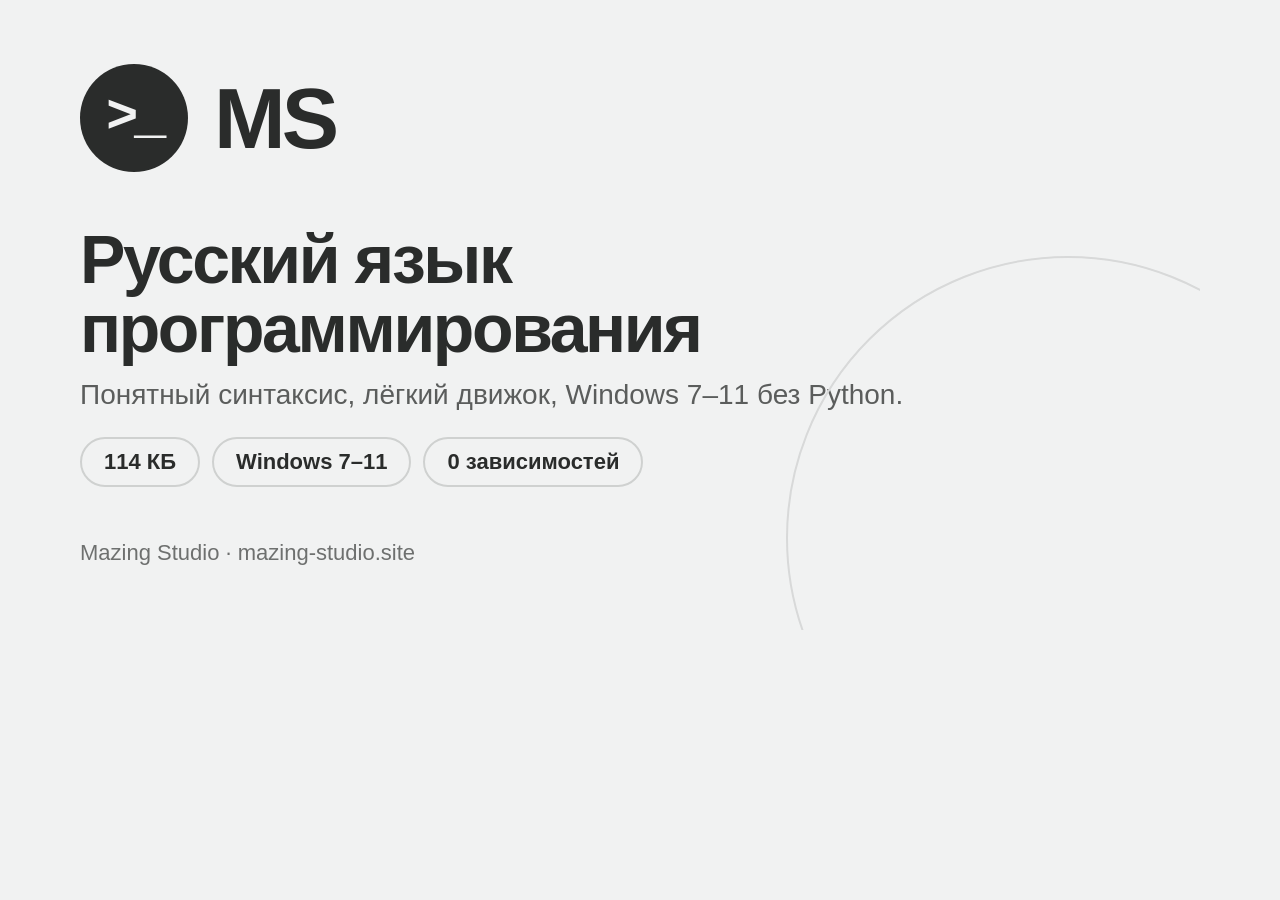
<file: ms/сайт/assets/og.html>
<!DOCTYPE html>
<html lang="ru">
<head>
<meta charset="utf-8">
<meta name="robots" content="noindex">
<title>MS — картинка для соцсетей</title>
<style>
  html,body{margin:0;padding:0;width:1200px;height:630px;overflow:hidden;background:#F1F2F2;color:#2A2C2B;font-family:"Segoe UI","Arial",sans-serif}
  .card{position:relative;width:1200px;height:630px;box-sizing:border-box;padding:64px 80px;display:flex;flex-direction:column;justify-content:space-between;overflow:hidden}
  .brand{display:flex;align-items:center;gap:26px}
  .mark{width:108px;height:108px;border-radius:50%;background:#2A2C2B;display:grid;place-items:center}
  .mark span{font-family:Consolas,"Courier New",monospace;font-weight:700;color:#F1F2F2;font-size:54px;letter-spacing:-.08em;line-height:1}
  .name{font-family:"Segoe UI Black","Arial Black",sans-serif;font-weight:900;font-size:86px;letter-spacing:-.045em;line-height:1}
  h1{font-family:"Segoe UI Black","Arial Black",sans-serif;font-weight:900;font-size:68px;line-height:1.02;letter-spacing:-.035em;margin:0;max-width:950px}
  p{margin:16px 0 0;font-size:28px;color:#5b5d5c;max-width:900px}
  .chips{display:flex;gap:12px;flex-wrap:wrap;margin-top:26px}
  .chip{border:2px solid #cfd1d0;border-radius:999px;padding:10px 22px;font-size:22px;font-weight:600}
  .site{font-size:22px;color:#6e706f}
  .accent{position:absolute;right:-150px;bottom:-190px;width:560px;height:560px;border-radius:50%;border:2px solid #d8d9d9}
</style>
</head>
<body>
<div class="card">
  <div class="brand">
    <div class="mark"><span>&gt;_</span></div>
    <div class="name">MS</div>
  </div>
  <div>
    <h1>Русский язык программирования</h1>
    <p>Понятный синтаксис, лёгкий движок, Windows 7–11 без Python.</p>
    <div class="chips">
      <span class="chip">114 КБ</span>
      <span class="chip">Windows 7–11</span>
      <span class="chip">0 зависимостей</span>
    </div>
  </div>
  <div class="site">Mazing Studio · mazing-studio.site</div>
  <div class="accent"></div>
</div>
</body>
</html>
</file>
